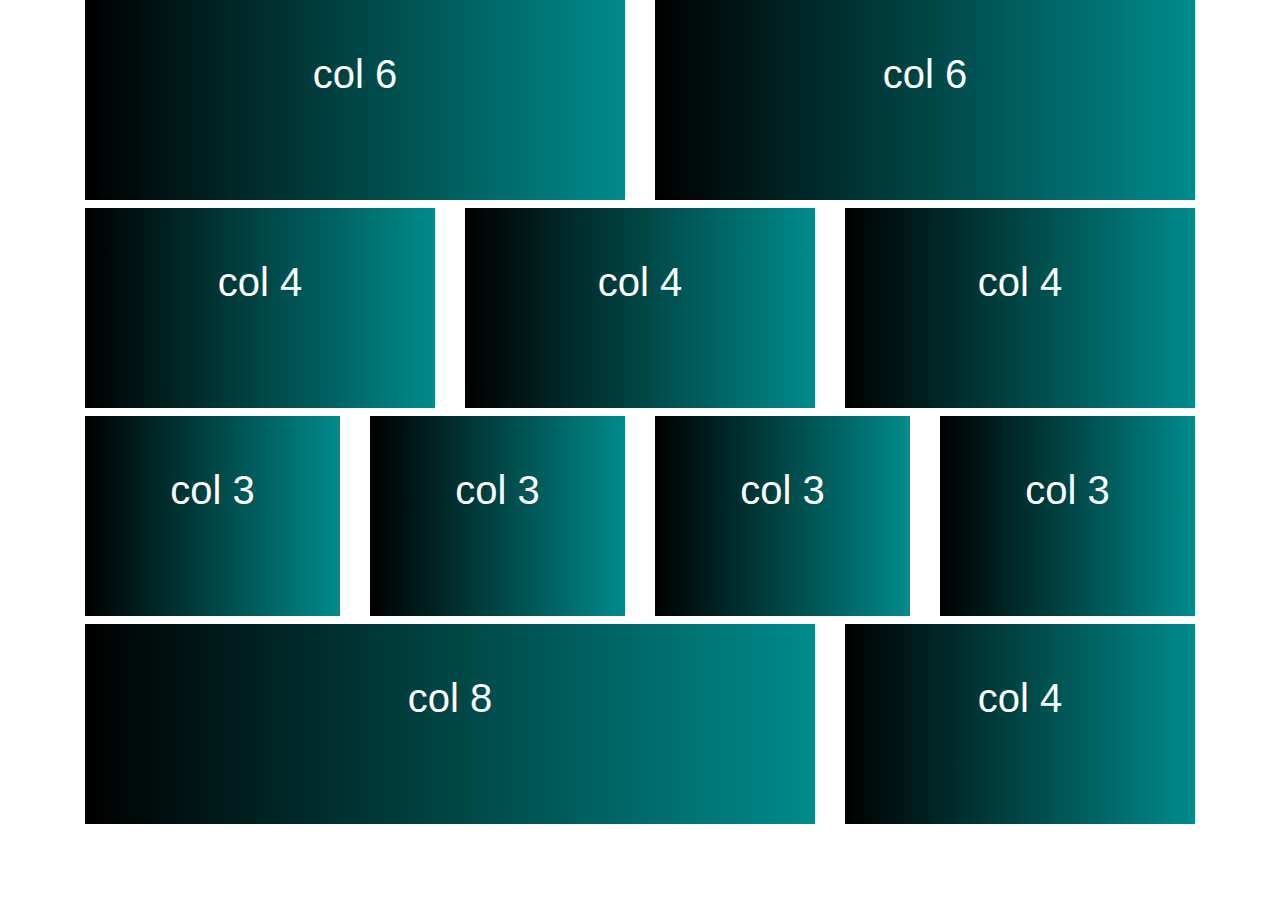
<file: index.html>
<!DOCTYPE html>
<html>
  <head>
	  <meta charset="utf-8">
	  <meta name="viewport" content="width=device-width, initial-scale=1">
	  <title>bootstrap practice</title>
	  <link rel="stylesheet" href="css/bootstrap.css">
	  <link rel="stylesheet" href="css/styles.css">
  </head>
  <body>
    <div class="container">
  	  <div class="row">
  		  <div class="col-lg-6">
  			  <h1>col 6</h1>
  		  </div>
  		  <div class="col-lg-6">
  			  <h1>col 6</h1>
  		  </div>
  	  </div>

  	  <div class="row">
  		  <div class="col-lg-4">
  		  	<h1>col 4</h1>
  		  </div>
  		  <div class="col-lg-4">
  		  	<h1>col 4</h1>
  		  </div>
  		  <div class="col-lg-4">
  		  	<h1>col 4</h1>
  	  	</div>
  	  </div>

  	  <div class="row">
  	  	<div class="col-lg-3">
  		  	<h1>col 3</h1>
  	  	</div>
  	  	<div class="col-lg-3">
  		  	<h1>col 3</h1>
  	  	</div>
  	  	<div class="col-lg-3">
  		  	<h1>col 3</h1>
  	  	</div>
  	  	<div class="col-lg-3">
  	  		<h1>col 3</h1>
  	  	</div>
  	  </div>

  	  <div class="row">
  	  	<div class="col-lg-8">
  	  		<h1>col 8</h1>
  	  	</div>
  	  	<div class="col-lg-4">
  	  		<h1>col 4</h1>
    		</div>
    	</div>
    	</div>
    </div>















    <script type="text/javascript" src="js/jquery-3.6.0.min.js"></script>
    <script type="text/javascript" src="js/bootstrap.bundle.js"></script>
  </body>
</html>
</file>
<file: css/styles.css>
h1{
	background: linear-gradient(to left, darkcyan, black);
	height: 200px;
	text-align: center;
	padding-top: 50px;
	color: white;
}
</file>
